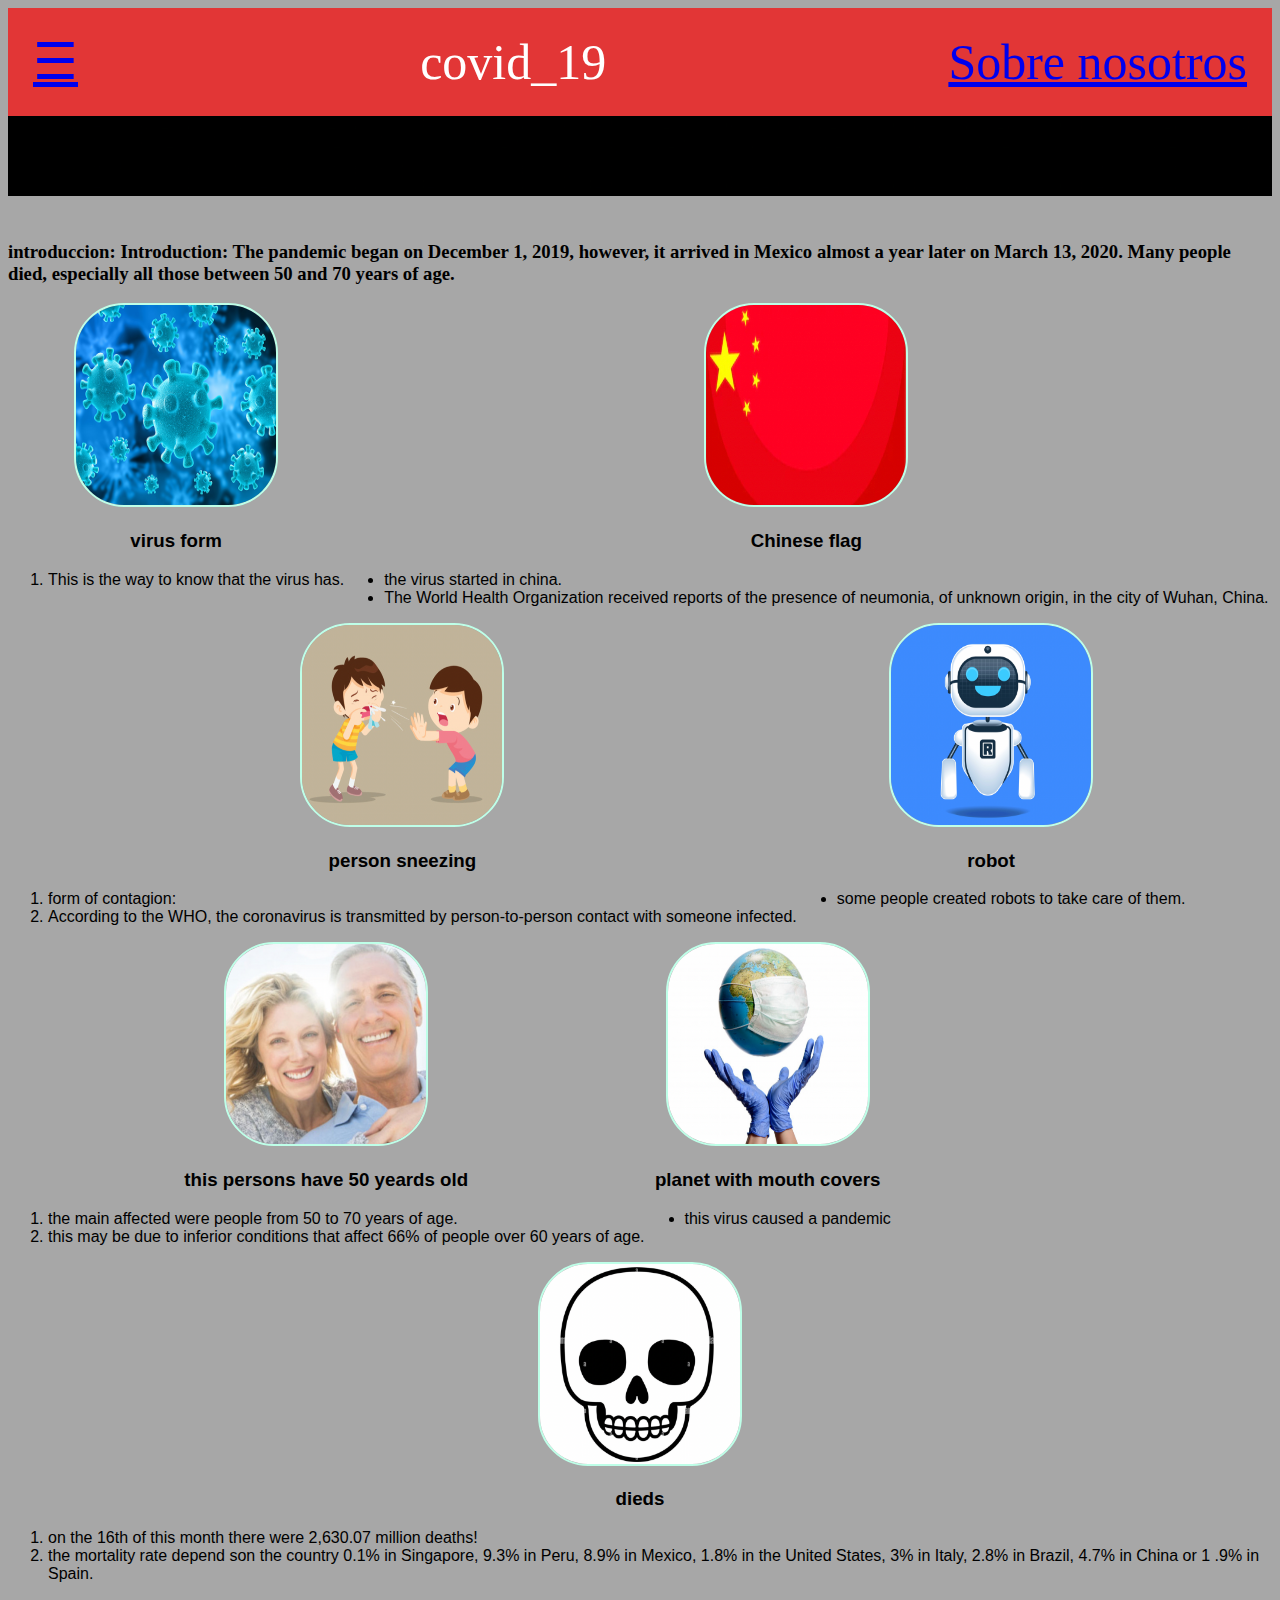
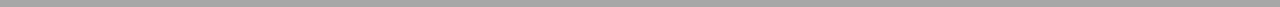
<file: index.html>
<!DOCTYPE html>
<!DOCTYPE html>
<html lang="en">
<head>
    <title>presentacion covid-2</title>

    <!-- Descomenta el código correcto-->
    <link rel="stylesheet" type="text/css" href="styles.css"> 
    <!-- <linktype="text/css" href="styles.css"> -->
    <!-- <link rel="stylesheet" type="text/css" a href="styles.css"> -->
    <!-- <link rel="stylesheet" type="text/css" ref="styles.css"> -->



</head>
<body>
    <div class="header">
        <div class="menu">
            <div ><a href ="#">☰</a></div>
            <div >covid_19</div>
            <div ><a href ="about.html">Sobre nosotros</a></div>
        </div>
    </div>
    <div class ="bodyimg">
        <img src="images/linea negra.png" height="80px" width="100%">
        <h3><br>
            introduccion:
            Introduction: The pandemic began on December 1, 2019, however, it arrived in Mexico 
            almost a year later on March 13, 2020. Many people died, especially all those between 50 and 70 years of age.
        </h3>
    </div>
    <div class ="grid">
        <div class ="languages">
            <center>
            <img src="images/covid.png" width="200px" height="200px">
            <h3> virus form </h3>
            </center>
            <p>
                <ol>
                    <li>This is the way to know that the virus has.</li>
                </ol>   
            </p>
            </div>
        <div class="languages">
            <center>
            <img src="images/bandera de china.png" width="200px" height="200px">
            <h3> Chinese flag</h3>
            </center>
            <p> 
                <ul>
                    <li>the virus started in china.</li>
                    <li>The World Health Organization received reports of the presence of neumonia, of unknown origin, in the city of Wuhan, China.</li>
                    
                </ul>
            </p>
            </div>
        <div class="languages">
            <center>
            <img src="images/estornudo.png" width="200px" height="200px">
            <h3> person sneezing </h3>
            </center>
            <p>
               <ol>    
                    <li>form of contagion:</li>
                    <li>According to the WHO, the coronavirus is transmitted by 
                    person-to-person contact with someone infected.</li>
                    
                </ol>
            </p>
            </div>
        <div class="languages">
            <center>
            <img src="images/robot.png" width="200px" height="200px">
            <h3> robot </h3>
            </center>
            <p>
                <ul>
                    <li>some people created robots to take care of them.</li>
                   
                </ul>
            </p>
            </div>
        <div class="languages">
            <center>
               <img src="images/viejitos.png" width="200px" height="200px">
                <h3>this persons have 50 yeards old  </h3>
            </center>
            <p>
              <ol>
                    <li>the main affected were people from 50 to 70 years of age.</li>
                    <li>this may be due to inferior conditions that affect 66% of people over 60 years of age.</li>
                   
                </ol>
            </p>
        </div>
        <div class="languages">
            <center>
                <img src="images/pandemia.png" width="200px" height="200px">
                <h3> planet with mouth covers </h3>
            </center>
            <p>
                <ul>
                    <li>this virus caused a pandemic</li>
                    
                </ul>
            </p>
        </div>
      
        <div class="languages">
            <center>
                <img src="images/craneo.png" width="200px" height="200px">
                <h3> dieds </h3>
            </center>
            <p>
              <ol>
                    <li>on the 16th of this month there were 2,630.07 million deaths!</li>
                    <li>the mortality rate depend son the country 0.1% in Singapore, 9.3% in Peru, 8.9% in Mexico, 1.8% in the United States, 3% in Italy, 2.8% in Brazil, 4.7% in China or 1 .9% in Spain.</li>
                </ol>
            </p>
        </div>
    </div>
    </body>
    </html>
</file>
<file: styles.css>
.menu {
  /* agrega el código correcto para colocar el menú correctamente.*/
  display:flex;
  justify-content: space-between;
  background-color: rgba(255, 0, 0, 0.675);
  font-size: 50px;
  font-family: fantasy;
  font-weight: 400;
  color: white;
  padding: 25px;

}




body {
  background-color: rgba(124, 124, 124, 0.675);
}
.grid {
  /* agrega el código correcto para colocar los elementos grid  
  uno junto al otro de igual forma.   */
  display: flex;
  flex-wrap: wrap;
  font-family: sans-serif;
}

.grid img {
  border: 2px solid rgb(190, 255, 232);
  border-radius: 50px;
}
.origami {
  border-radius: 20px;
  background-color: rgb(124, 124, 124);
  margin: 20px;

  width: 310px;
  font-family: fantasy;
}
</file>
